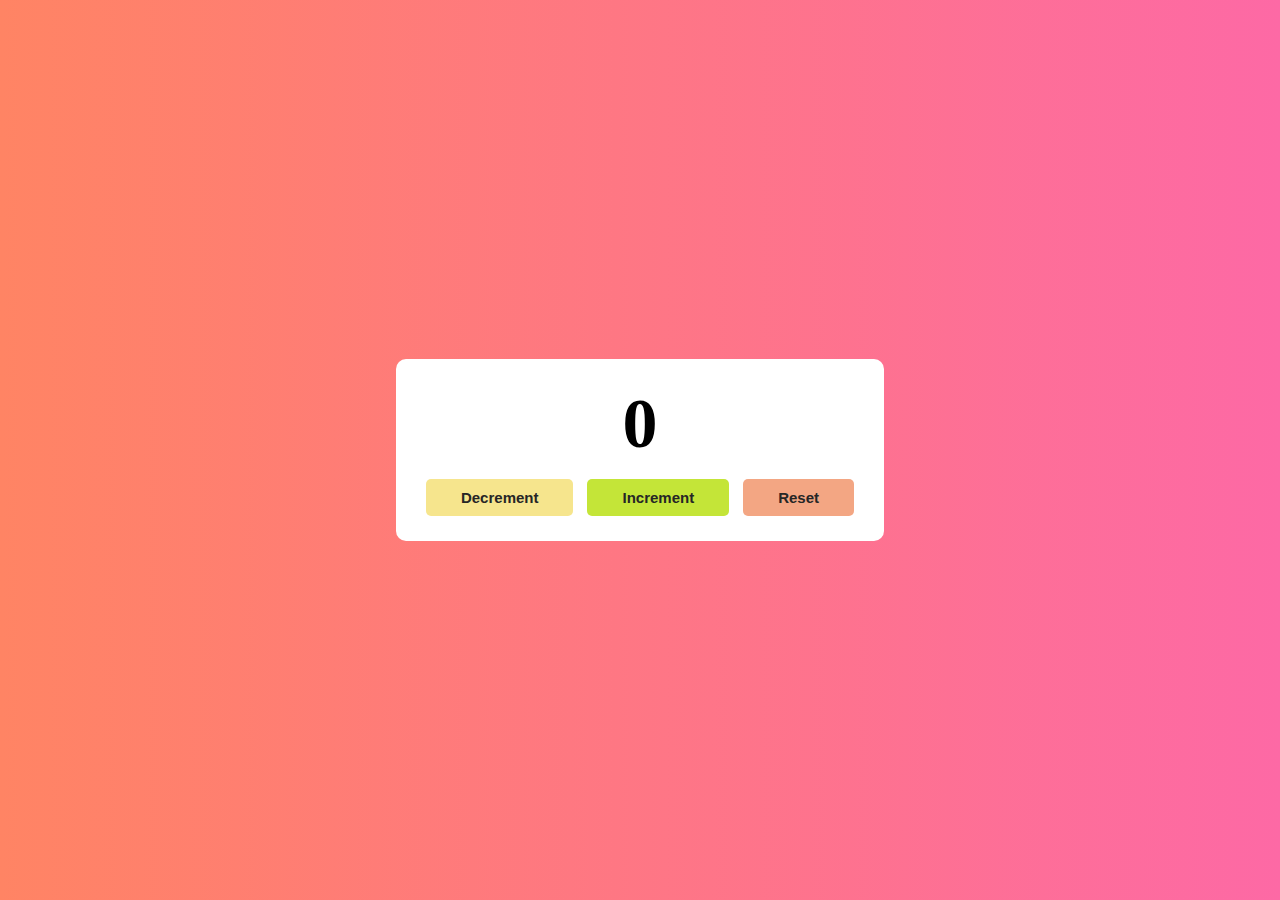
<file: counter-app/index.html>
<html>
    <head>
        <link rel="stylesheet" href="index.css">
    </head>
    <body>
        <div class="container">
            <div class="card-body">
                <h1 id="title"> 0 </h1>
                <div class="card-btn"> 
                    <button id="decrement">Decrement</button>
                    <button id="increment" onclick="increment()">Increment</button>
                    <button id="reset">Reset</button>
                </div>
            </div>
        </div>

        <script src="index.js">  </script>
    </body>
</html>
</file>
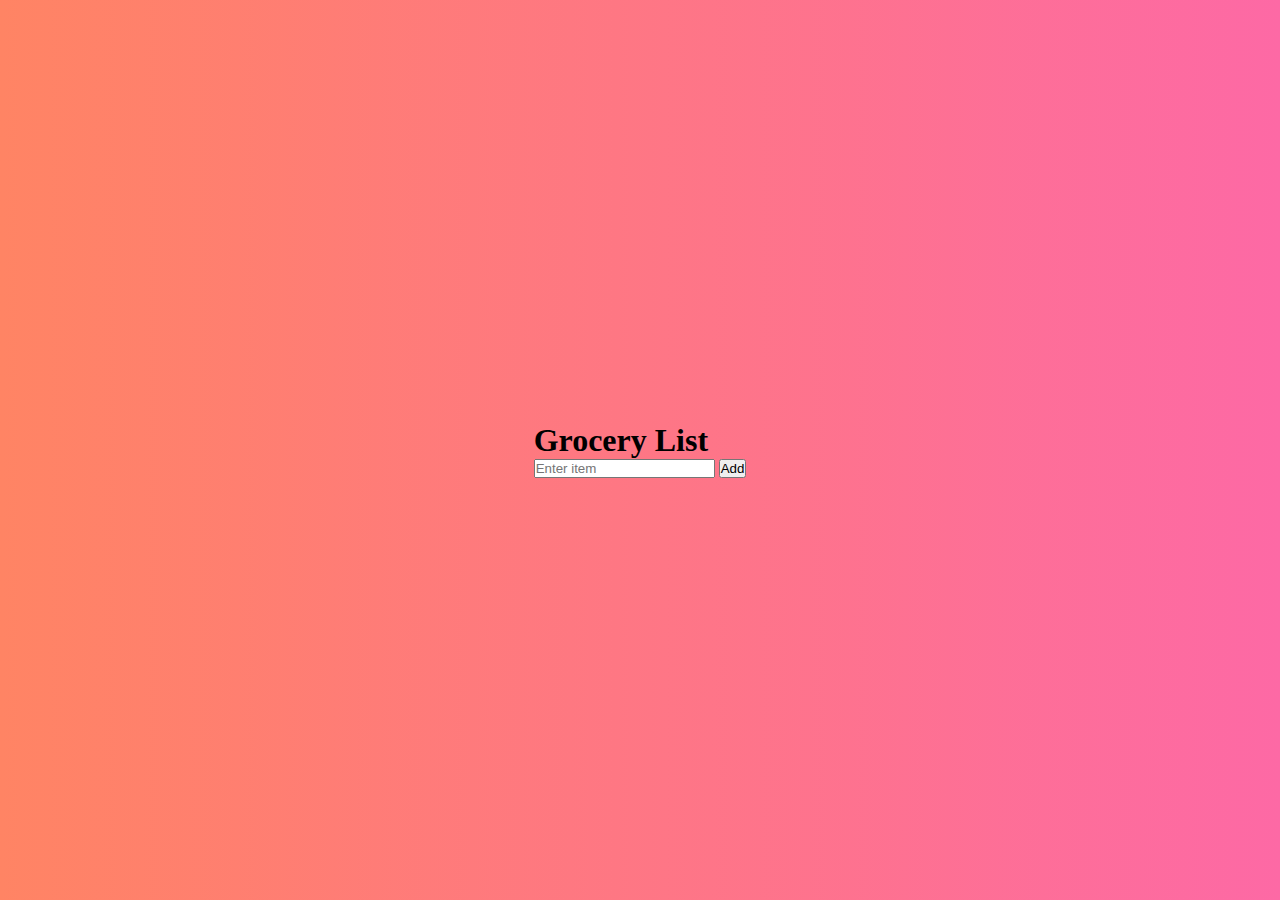
<file: grocery-list/index.html>
<!DOCTYPE html>
<html lang="en">
<head>
    <link rel="stylesheet" href="style.css">
</head>
<body>
    
    <div class="container">
        <div class="card-body">
            <h1 id="title" >Grocery List</h1>
            <input type="text" id="itemInput" placeholder="Enter item">
            <button id="addBtn">Add</button>
            <ul id="groceryList"></ul>
        </div>
    </div>


<script src="script.js"></script>
</body>
</html>
</file>
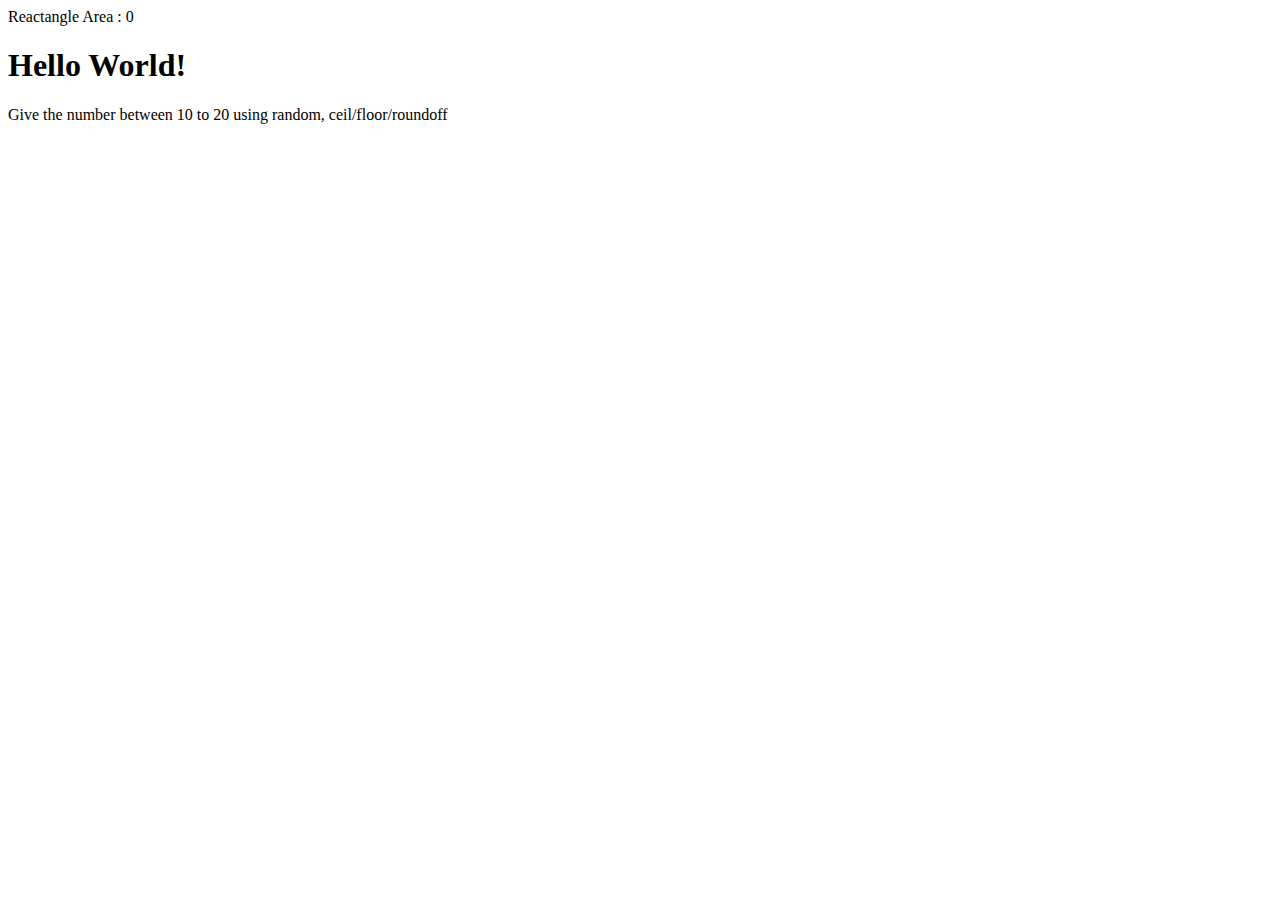
<file: hello-world/index.html>
<!DOCTYPE html>
<html lang="en">
<head>
    <meta charset="UTF-8">
    <meta name="viewport" content="width=device-width, initial-scale=1.0">
    <title>Document</title>
    <script src="script.js"></script>
</head>
<body>
        <h1> Hello World!</h1>
        <p> Give the number between 10 to 20 using random, ceil/floor/roundoff</p>
</body>
</html>
</file>
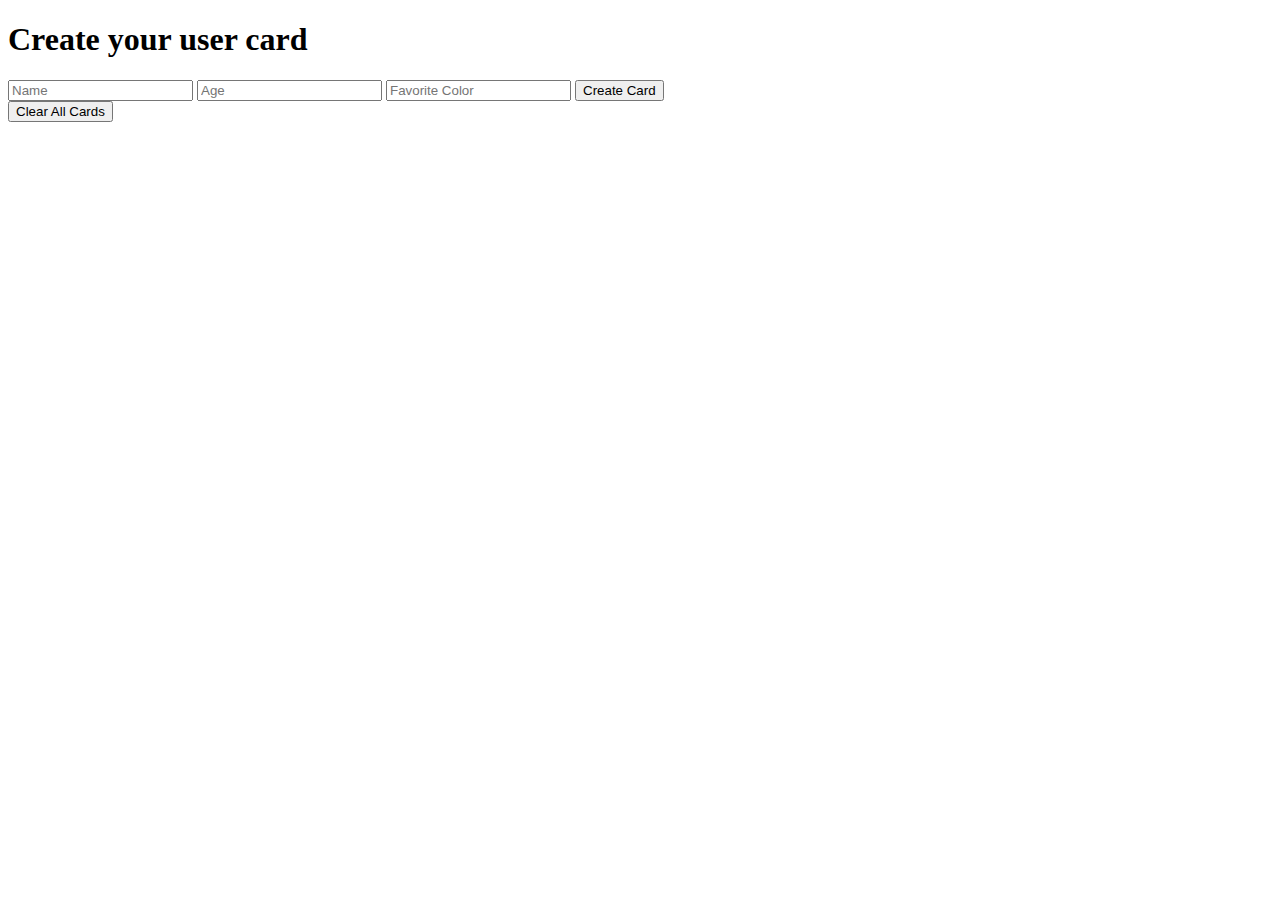
<file: user-info-card/index.html>
<!DOCTYPE html>
<html lang="en">
<head>
    <meta charset="UTF-8">
    <meta name="viewport" content="width=device-width, initial-scale=1.0">
    <title>Practice JS</title>
</head>
<body>
    <h1>Create your user card</h1>
    <form id="userForm">
        <input type="text" id="name" placeholder="Name" required />
        <input type="number" id="age" placeholder="Age" required />
        <input type="text" id="color" placeholder="Favorite Color" required />
        <button type="submit">Create Card</button>
      </form>

      <button id= "clearBtn"> Clear All Cards</button>
    
      <div id="cardContainer"></div>
    
      <script src="script.js"></script>
    
</body>
</html>
</file>
<file: counter-app/index.css>
*, *::after,*::before{
    margin: 0;
    padding: 0;
}
html,body{
    height: 100%;
}

body{
    background: rgb(255, 132, 100);
    background : linear-gradient(
        90deg,
        rgba(255,132,100,1) 0%,
        rgba(253,105,165,1) 100%
    );
}

.container{
    display: flex;
    align-items: center;
    justify-content: center;
    height: 100%;
}
.card-body{
    background: #fff;
    padding: 25px;
    border-radius: 10px;
    text-align: center;
}

#title{
   margin-bottom: 15px;
   font-size: 70px;
}

.card-btn button{
    border-radius: 5px;
    color: #262626;
    padding: 10px 35px;
    border: 0;
    font-size: 15px;
    font-weight: bold;
    margin:0 5px;
    cursor: pointer;
    transition: 0.5s;
}

button#decrement{
    background: #f6e58d;
}

button#decrement:hover{
    background: #f79f1f;
    color:#fff;
}

button#reset{
    background: #f3a683;
}

button#reset:hover{
    background: #ea2027;
    color:#fff;
}

button#increment{
    background: #c4e538;
}

button#increment:hover{
    background: #009432;
    color:#fff;
}
</file>
<file: grocery-list/style.css>
*, *::after,*::before{
    margin: 0;
    padding: 0;
}

html,body{
    height: 100%;
}

body{
    background: rgb(255, 132, 100);
    background : linear-gradient(
        90deg,
        rgba(255,132,100,1) 0%,
        rgba(253,105,165,1) 100%
    );
}

.container{
    display: flex;
    align-items: center;
    justify-content: center;
    height: 100%;
}
</file>
